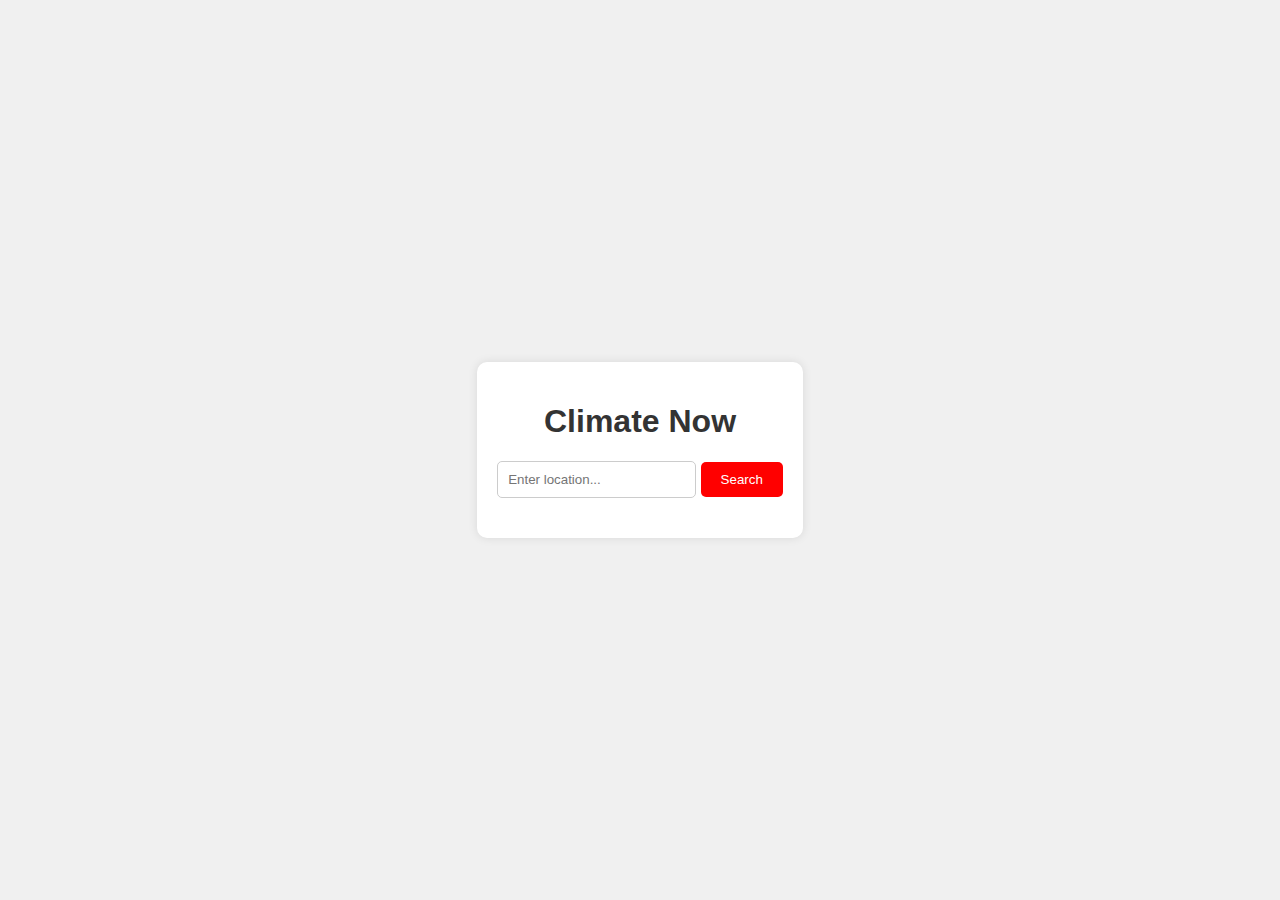
<file: prodigytaskfive/index.html>
<!DOCTYPE html>
<html lang="en">
<head>
    <meta charset="UTF-8">
    <meta name="viewport" content="width=device-width, initial-scale=1.0">
    <title>Weather App</title>
    <link rel="stylesheet" href="styles.css">
</head>
<body>
    <div class="container">
        <h1>Climate Now</h1>
        <div class="search-container">
            <input type="text" id="location-input" placeholder="Enter location...">
            <button id="search-button">Search</button>
        </div>
        <div id="weather-info" class="weather-info">
            <!-- Weather information will be displayed here -->
        </div>
    </div>
    <script src="script.js"></script>
</body>
</html>
</file>
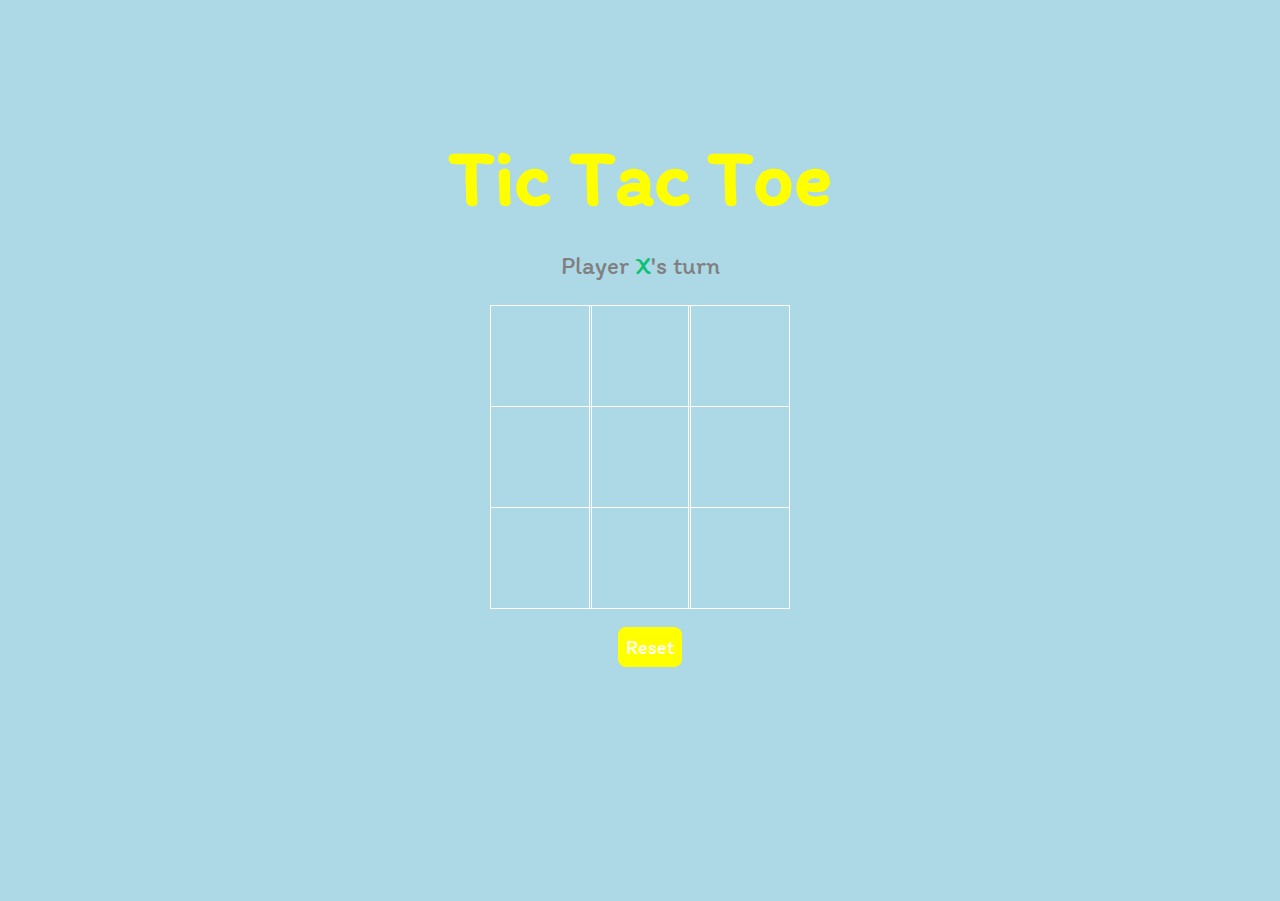
<file: prodigytaskthree/home.html>
<html lang="en">
<head>
    <meta charset="UTF-8">
    <meta http-equiv="X-UA-Compatible" content="IE=edge">
    <meta name="viewport" content="width=device-width, initial-scale=1.0">
    <link rel="stylesheet" href="styles.css">
    <link rel="preconnect" href="https://fonts.gstatic.com">
    <link href="https://fonts.googleapis.com/css2?family=Itim&display=swap" rel="stylesheet">
    <script src="./script.js"></script>
    <title>Tic-Tac-Toe</title>
</head>
<body>
    <main class="background">
        <section class="title">
            <h1>Tic Tac Toe</h1>
        </section>
        <section class="display">
            Player <span class="display-player playerX">X</span>'s turn
        </section>
        <section class="container">
            <div class="tile"></div>
            <div class="tile"></div>
            <div class="tile"></div>
            <div class="tile"></div>
            <div class="tile"></div>
            <div class="tile"></div>
            <div class="tile"></div>
            <div class="tile"></div>
            <div class="tile"></div>
        </section>
        <section class="display announcer hide"></section>
        <section class="controls">
            <button id="reset">Reset</button>
        </section>
    </main>
</body>
</html>
</file>
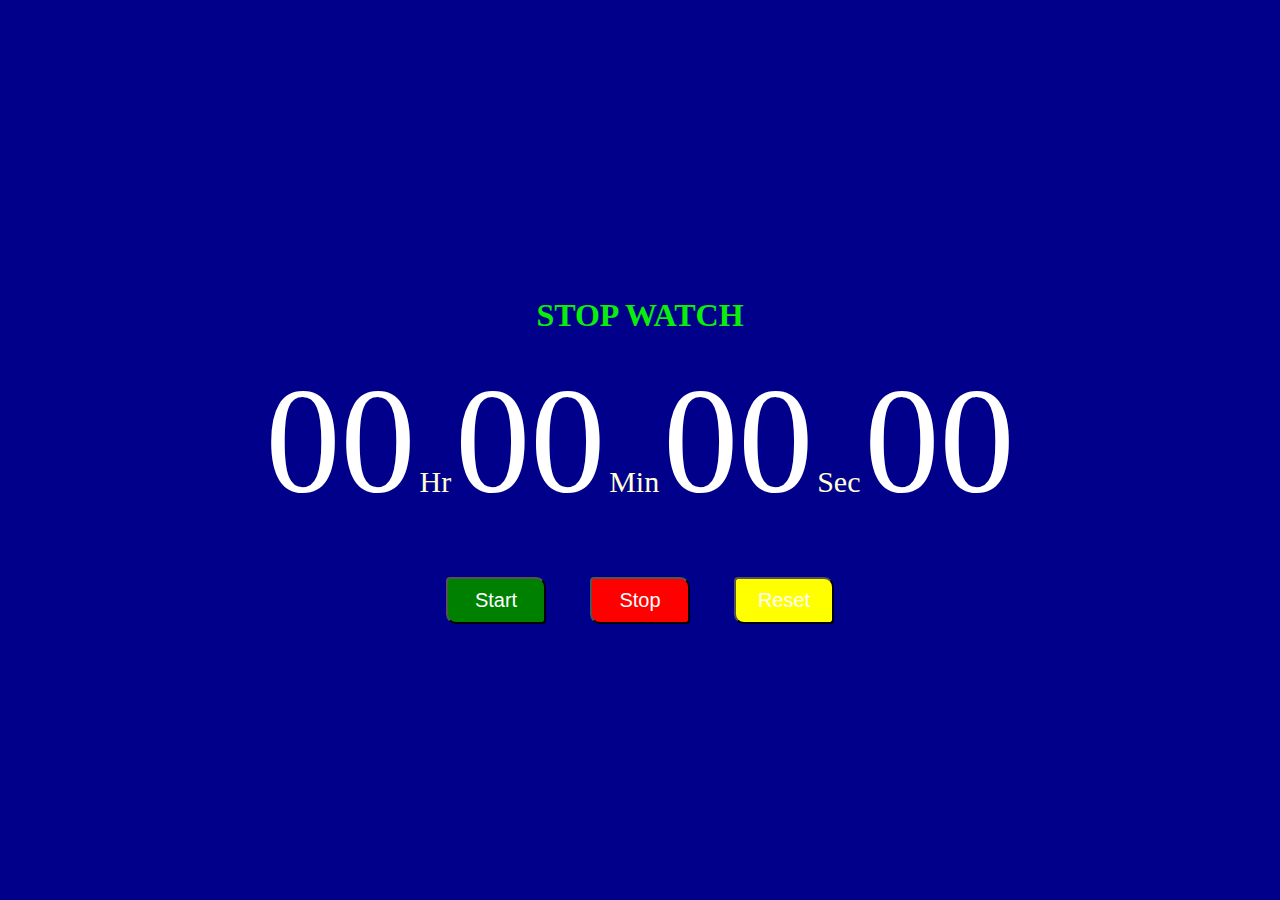
<file: STOPWATCH-main/stopwatch.html>
<!DOCTYPE html> 
<html lang="en"> 
	
<head> 
	<meta charset="UTF-8"> 
	<meta http-equiv="X-UA-Compatible"
		content="IE=edge"> 
	<meta name="viewport"
		content="width=device-width, initial-scale=1.0"> 
	<link rel="stylesheet" href="stopstyle.css"> 
</head> 

<body> 
	<div class="container"> 
		<h1>STOP WATCH <br> 
			</h1> 
		<div id="time"> 
			<span class="digit" id="hr"> 
				00</span> 
			<span class="txt">Hr</span> 
			<span class="digit" id="min"> 
				00</span> 
			<span class="txt">Min</span> 
			<span class="digit" id="sec"> 
				00</span> 
			<span class="txt">Sec</span> 
			<span class="digit" id="count"> 
				00</span> 
		</div> 
		<div id="buttons"> 
			<button class="btn" id="start"> 
				Start</button> 
			<button class="btn" id="stop"> 
				Stop</button> 
			<button class="btn" id="reset"> 
				Reset</button> 
		</div> 
	</div> 

	<script src="script.js"></script> 
</body> 
	
</html>
</file>
<file: prodigytaskfive/styles.css>
body {
    font-family: Arial, sans-serif;
    background-color: #f0f0f0;
    margin: 0;
    padding: 0;
    display: flex;
    justify-content: center;
    align-items: center;
    height: 100vh;
}

.container {
    text-align: center;
    background-color: #fff;
    border-radius: 10px;
    padding: 20px;
    box-shadow: 0 0 10px rgba(0, 0, 0, 0.1);
}

h1 {
    color: #333;
}

.search-container {
    margin-top: 20px;
}

input[type="text"] {
    padding: 10px;
    border-radius: 5px;
    border: 1px solid #ccc;
}

button {
    padding: 10px 20px;
    border: none;
    background-color:red;
    color:white;
    border-radius: 5px;
    cursor: pointer;
}

button:hover {
    background-color: #0056b3;
}

#weather-info {
    margin-top: 20px;
}
</file>
<file: prodigytaskthree/styles.css>
* {
    padding: 0;
    margin: 0;
    font-family: 'Itim', cursive;
}

.background {
    background-color:lightblue;
    height: 100vh;
    color:black;
    padding-top: 1px;
}

.title {
    color:yellow;
    text-align: center;
    font-size: 40px;
    margin-top: 10%;
}

.display {
    color: grey;
    font-size: 25px;
    text-align: center;
    margin-top: 1em;
    margin-bottom: 1em;
}

.hide {
    display: none;
}

.container {
    margin: 0 auto;
    display: grid;
    grid-template-columns: 33% 33% 33%;
    grid-template-rows: 33% 33% 33%;
    max-width: 300px;

}

.tile {
    border: 1px solid white;
    min-width: 100px;
    min-height: 100px;
    display: flex;
    justify-content: center;
    align-items: center;
    font-size: 50px;
    cursor: pointer;
}

.playerX {
    color: #09C372;
}

.playerO {
    color: #498AFB;
}

.controls {
    display: flex;
    flex-direction: row;
    justify-content: center;
    align-items: center;
    margin-top: 1em;
}

.controls button {
    color: white;
    padding: 8px;
    border-radius: 8px;
    border: none;
    font-size: 20px;
    margin-left: 1em;
    cursor: pointer;
}

.restart {
    background-color:green;
}

#reset {
    background-color:yellow;
}
</file>
<file: STOPWATCH-main/stopstyle.css>
body { 
	padding: 0; 
	margin: 0; 
	font-family: verdana; 
} 

.container { 
	display: flex; 
	flex-direction: column; 
	justify-content: center; 
	align-items: center; 
	width: 100%; 
	height: 100vh; 
	background-color:darkblue; 
} 

h1 { 
	color: rgb(10, 238, 10); 
	text-align: center; 
} 

.digit { 
	font-size: 150px; 
	color: #fff; 
} 

.txt { 
	font-size: 30px; 
	color: #fffcd6; 
} 

#buttons { 
	margin-top: 50px; 
} 

.btn { 
	width: 100px; 
	padding: 10px 15px; 
	margin: 0px 20px; 
	border-top-right-radius: 10px; 
	border-bottom-left-radius: 10px; 
	border-bottom-right-radius: 4px; 
	border-top-left-radius: 4px; 
	cursor: pointer; 
	font-size: 20px; 
	transition: 0.5s; 
	color: white; 
	font-weight: 500; 
} 

#start { 
	background-color:green; 
} 

#stop { 
	background-color: red; 
} 

#reset { 
	background-color: yellow; 
}
</file>
